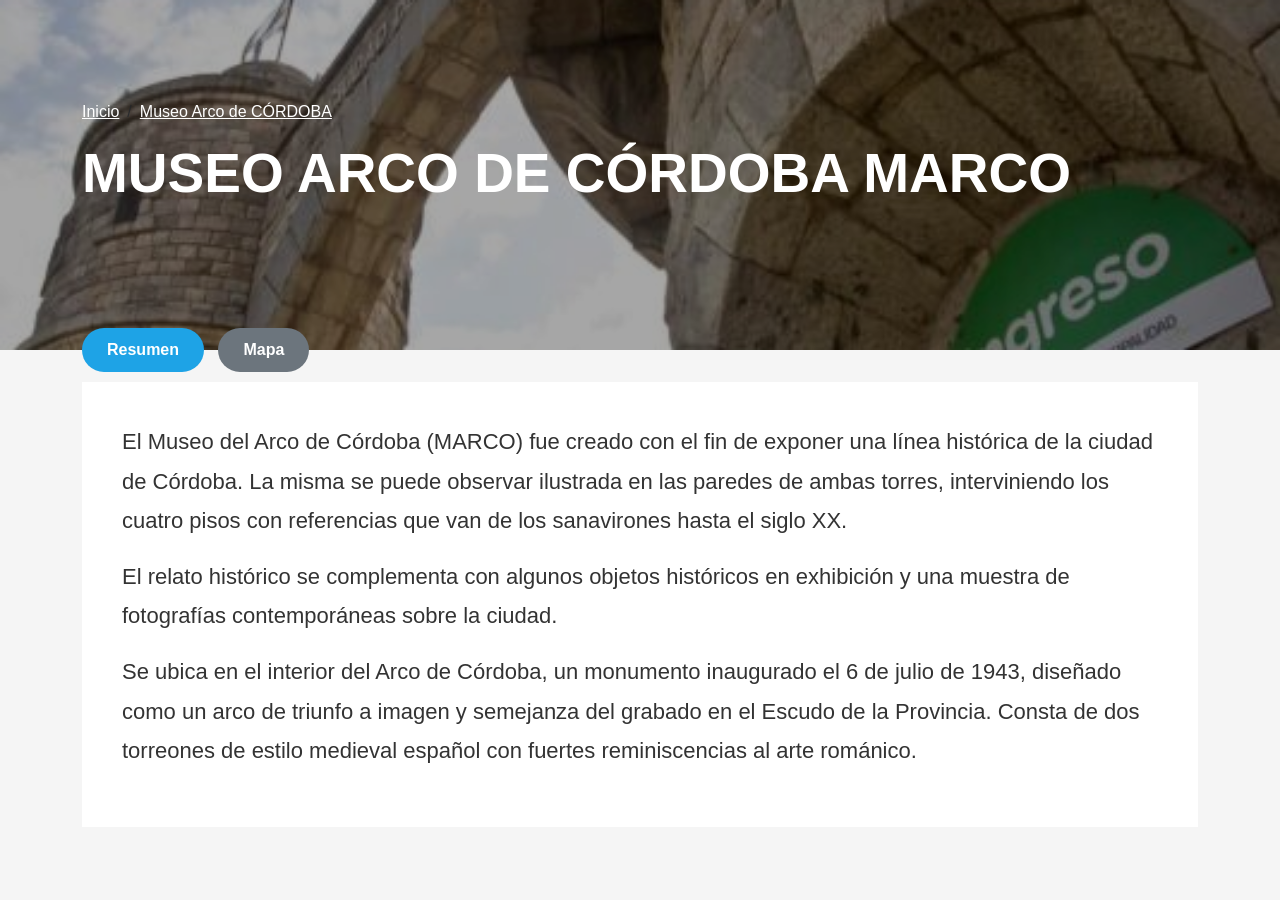
<file: marco.html>
<!DOCTYPE html>
<html lang="es">
<head>
<meta charset="UTF-8">
<meta name="viewport" content="width=device-width, initial-scale=1">

<title>Museo Arco de Córdoba MARCO</title>

<link href="https://cdn.jsdelivr.net/npm/bootstrap@5.3.3/dist/css/bootstrap.min.css" rel="stylesheet">

<style>

body{
    background:#f5f5f5;
    font-family: Arial, sans-serif;
}

/* BANNER */

.hero{
    height:350px;
    background:url("./img/marco.jpg") center center/cover;
    position:relative;
}

.hero::before{
    content:"";
    position:absolute;
    inset:0;
    background:rgba(0,0,0,.35);
}

.hero-content{
    position:relative;
    z-index:2;
    color:white;
    padding-top:100px;
}

.hero h1{
    font-size:55px;
    font-weight:800;
    text-transform:uppercase;
}

.breadcrumb a{
    color:white;
}

.breadcrumb-item.active{
    color:white;
}

/* BOTONES */

.nav-tabs-custom{
    margin-top:-22px;
    position:relative;
    z-index:10;
}

.btn-tab{
    border:none;
    border-radius:30px;
    padding:10px 25px;
    color:white;
    font-weight:600;
    margin-right:10px;
}

.btn-resumen{
    background:#1ea3e6;
}

.btn-mapa{
    background:#6c757d;
}

/* CONTENIDO */

.contenido{
    background:white;
    padding:40px;
    margin-top:10px;
}

.contenido p{
    font-size:22px;
    line-height:1.8;
    color:#333;
}

.mapa{
    width:100%;
    height:450px;
    border:none;
    border-radius:10px;
}

@media(max-width:768px){

.hero{
    height:250px;
}

.hero h1{
    font-size:32px;
}

.contenido p{
    font-size:18px;
}

}

</style>
</head>
<body>

<!-- BANNER -->

<section class="hero">

<div class="container hero-content">

<nav aria-label="breadcrumb">
<ol class="breadcrumb">
<li class="breadcrumb-item">
<a href="index.html">Inicio</a>
</li>

<li class="breadcrumb-item">
<a href="#">Museo Arco de CÓRDOBA</a>
</li>
</ol>
</nav>

<h1>MUSEO ARCO DE CÓRDOBA MARCO</h1>

</div>

</section>

<!-- BOTONES -->

<div class="container nav-tabs-custom">

<button class="btn-tab btn-resumen"
onclick="mostrarResumen()">
Resumen
</button>

<button class="btn-tab btn-mapa"
onclick="mostrarMapa()">
Mapa
</button>

</div>

<!-- CONTENIDO -->

<div class="container">

<div class="contenido" id="resumen">

<p>
El Museo del Arco de Córdoba (MARCO) fue creado con el fin de exponer una línea histórica de la ciudad de Córdoba.
La misma se puede observar ilustrada en las paredes de ambas torres, interviniendo los cuatro pisos con referencias
que van de los sanavirones hasta el siglo XX.
</p>

<p>
El relato histórico se complementa con algunos objetos históricos en exhibición y una muestra de fotografías
contemporáneas sobre la ciudad.
</p>

<p>
Se ubica en el interior del Arco de Córdoba, un monumento inaugurado el 6 de julio de 1943,
diseñado como un arco de triunfo a imagen y semejanza del grabado en el Escudo de la Provincia.
Consta de dos torreones de estilo medieval español con fuertes reminiscencias al arte románico.
</p>

</div>

<div class="contenido d-none" id="mapa">

<h3 class="mb-4">
Ubicación del Museo Arco de Córdoba (MARCO)
</h3>

<iframe
class="mapa"
src="https://www.google.com/maps?q=Arco%20de%20Cordoba%20Cordoba%20Argentina&output=embed">
</iframe>

</div>

</div>

<script>

function mostrarResumen(){
    document.getElementById("resumen").classList.remove("d-none");
    document.getElementById("mapa").classList.add("d-none");
}

function mostrarMapa(){
    document.getElementById("mapa").classList.remove("d-none");
    document.getElementById("resumen").classList.add("d-none");
}

</script>

<script src="https://cdn.jsdelivr.net/npm/bootstrap@5.3.3/dist/js/bootstrap.bundle.min.js"></script>

</body>
</html>
</file>
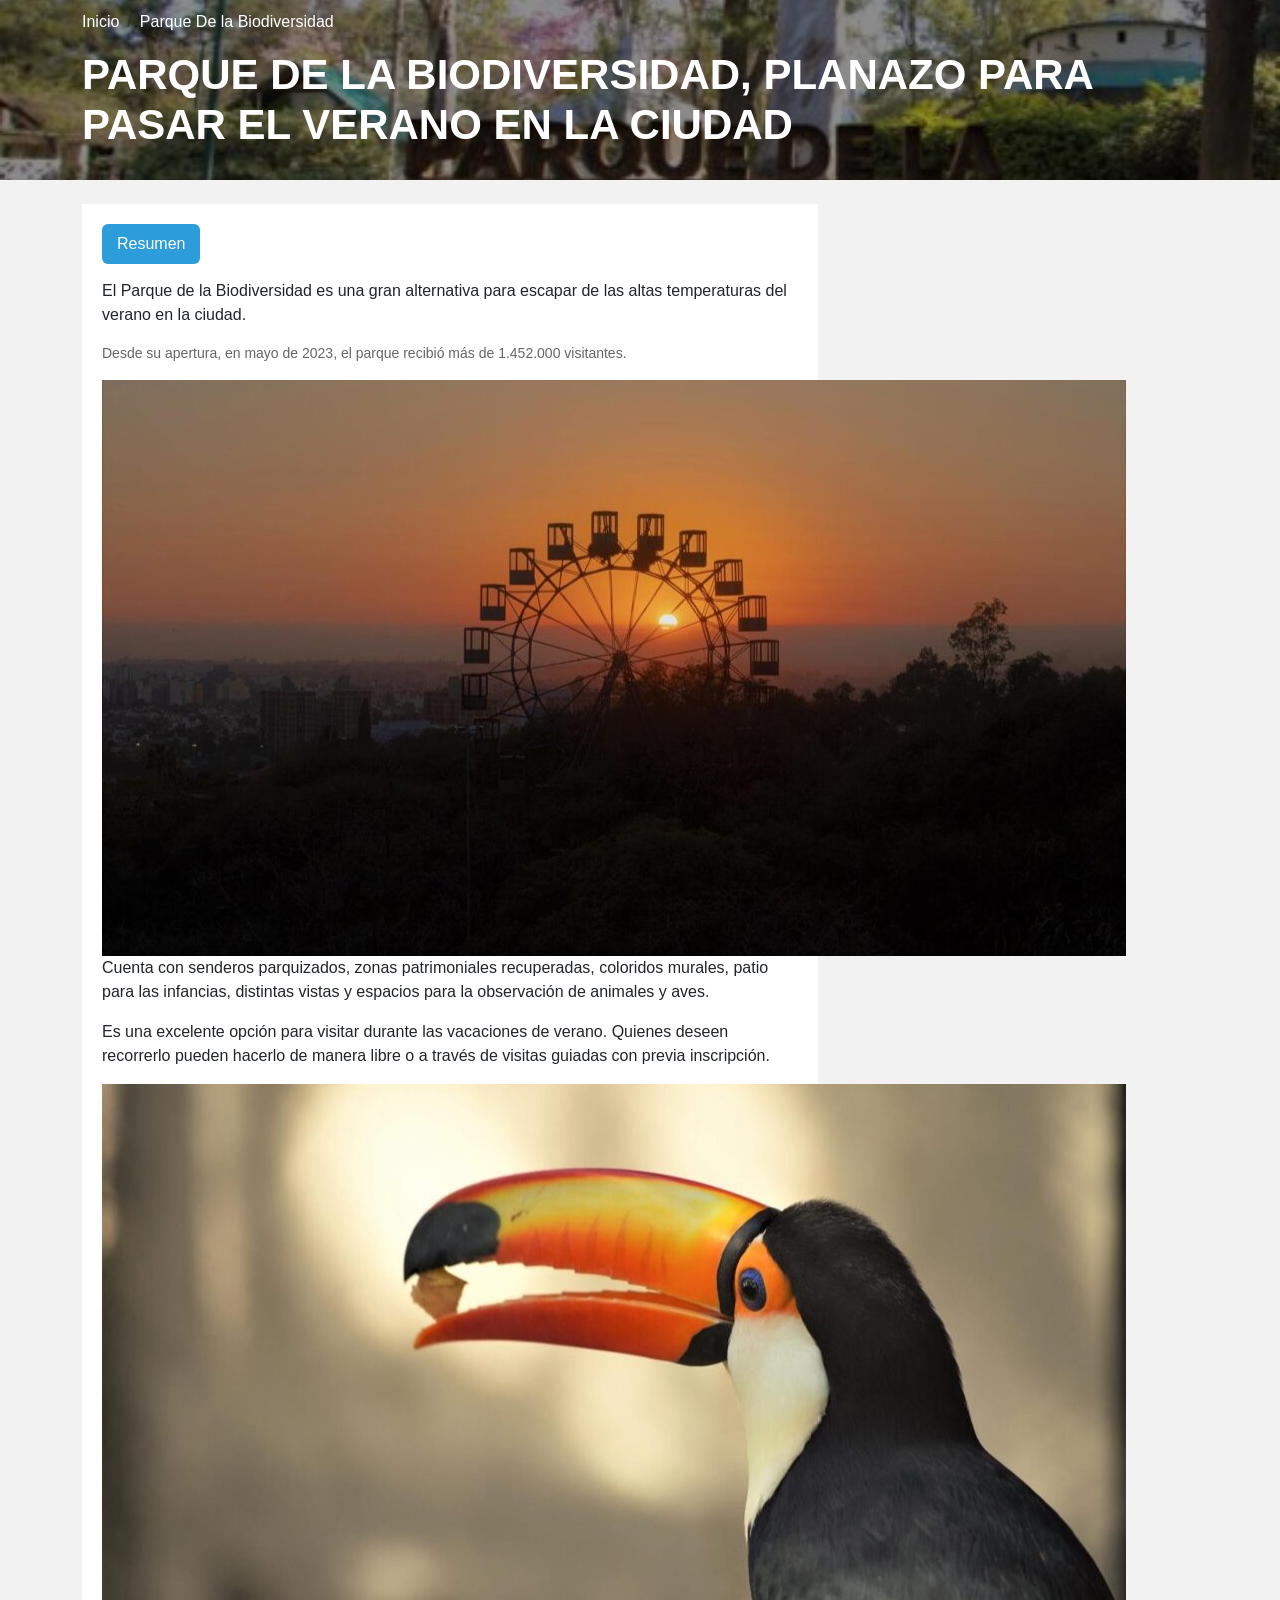
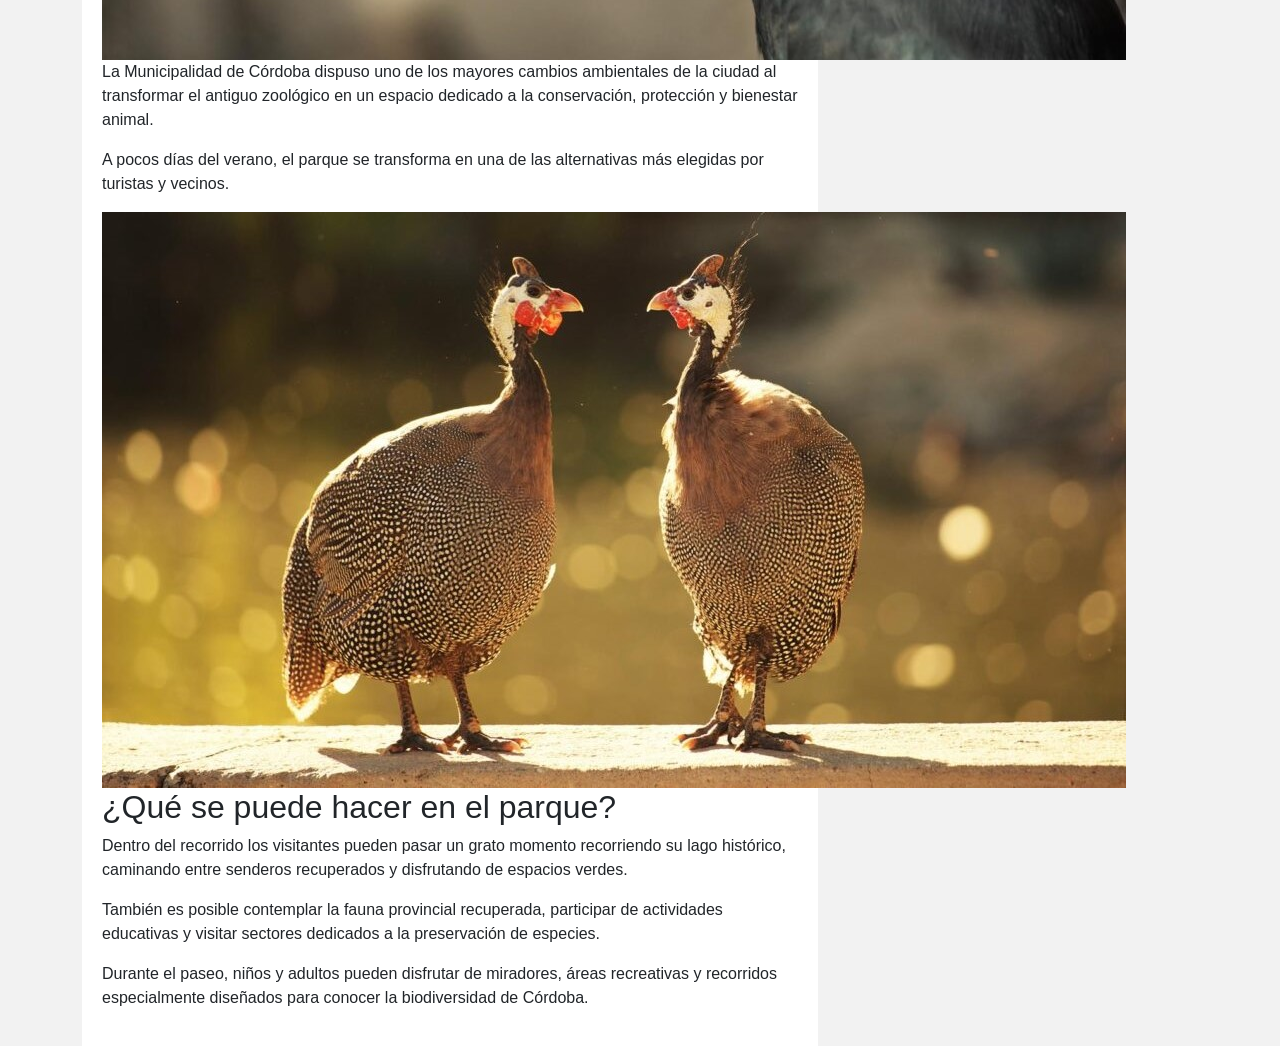
<file: parqueBio.html>
<!DOCTYPE html>
<html lang="es">
<head>
<meta charset="UTF-8">
<meta name="viewport" content="width=device-width, initial-scale=1">

<title>Parque de la Biodiversidad</title>

<link href="https://cdn.jsdelivr.net/npm/bootstrap@5.3.3/dist/css/bootstrap.min.css" rel="stylesheet">

<style>

body{
    background:#f2f2f2;
    font-family:Arial, Helvetica, sans-serif;
}

.hero{
    height:180px;
    background:url("./img/parque\ biodiversidad.jpg") center center/cover;
    position:relative;
}

.hero::before{
    content:"";
    position:absolute;
    inset:0;
    background:rgba(0,0,0,.45);
}

.hero-content{
    position:relative;
    z-index:2;
    color:white;
    padding-top:10px;
}

.hero h1{
    font-size:42px;
    font-weight:800;
    text-transform:uppercase;
}

.breadcrumb a{
    color:white;
    text-decoration:none;
}

.badge-resumen{
    background:#2d9cdb;
    color:white;
    padding:8px 15px;
    border-radius:6px;
    display:inline-block;
    margin-bottom:15px;
}

.main-content{
    background:white;
    padding:20px;
}

.sidebar{
    background:white;
    padding:20px;
    border-radius:4px;
}

.tag{
    display:inline-block;
    padding:5px 12px;
    margin:3px;
    border-radius:15px;
    font-size:12px;
    color:white;
}

.azul{
    background:#3ca8e8;
}

.rojo{
    background:#ef3d4d;
}

.article-img{
    width:100%;
    margin:20px 0;
}

h3{
    margin-top:20px;
    font-weight:bold;
}

.text-small{
    font-size:14px;
    color:#666;
}

</style>
</head>
<body>

<!-- BANNER -->

<section class="hero">

<div class="container hero-content">

<nav aria-label="breadcrumb">
<ol class="breadcrumb">
<li class="breadcrumb-item">
<a href="index.html">Inicio</a>
</li>

<li class="breadcrumb-item">
<a href="#">Parque De la Biodiversidad</a>
</li>
</ol>
</nav>

<h1>
PARQUE DE LA BIODIVERSIDAD, PLANAZO PARA PASAR EL VERANO EN LA CIUDAD
</h1>

</div>

</section>

<!-- CONTENIDO -->

<div class="container mt-4">

<div class="row">

<!-- ARTICULO -->

<div class="col-lg-8">

<div class="main-content">

<span class="badge-resumen">
Resumen
</span>

<p>
El Parque de la Biodiversidad es una gran alternativa para escapar de las altas
temperaturas del verano en la ciudad.
</p>

<p class="text-small">
Desde su apertura, en mayo de 2023, el parque recibió más de 1.452.000 visitantes.
</p>

<img src="./img/ruedaeifeil.jpg">

<p>
Cuenta con senderos parquizados, zonas patrimoniales recuperadas,
coloridos murales, patio para las infancias, distintas vistas y espacios
para la observación de animales y aves.
</p>

<p>
Es una excelente opción para visitar durante las vacaciones de verano.
Quienes deseen recorrerlo pueden hacerlo de manera libre o a través
de visitas guiadas con previa inscripción.
</p>

<img src="./img/tcan.jpg">

<p>
La Municipalidad de Córdoba dispuso uno de los mayores cambios
ambientales de la ciudad al transformar el antiguo zoológico en un
espacio dedicado a la conservación, protección y bienestar animal.
</p>

<p>
A pocos días del verano, el parque se transforma en una de las
alternativas más elegidas por turistas y vecinos.
</p>

<img src="./img/pajaro.jpg">

<h2>
¿Qué se puede hacer en el parque?
</h2>

<p>
Dentro del recorrido los visitantes pueden pasar un grato momento
recorriendo su lago histórico, caminando entre senderos recuperados
y disfrutando de espacios verdes.
</p>

<p>
También es posible contemplar la fauna provincial recuperada,
participar de actividades educativas y visitar sectores dedicados
a la preservación de especies.
</p>

<p>
Durante el paseo, niños y adultos pueden disfrutar de miradores,
áreas recreativas y recorridos especialmente diseñados para conocer
la biodiversidad de Córdoba.
</p>

</div>

</div>
<script src="https://cdn.jsdelivr.net/npm/bootstrap@5.3.3/dist/js/bootstrap.bundle.min.js"></script>

</body>
</html>
</file>
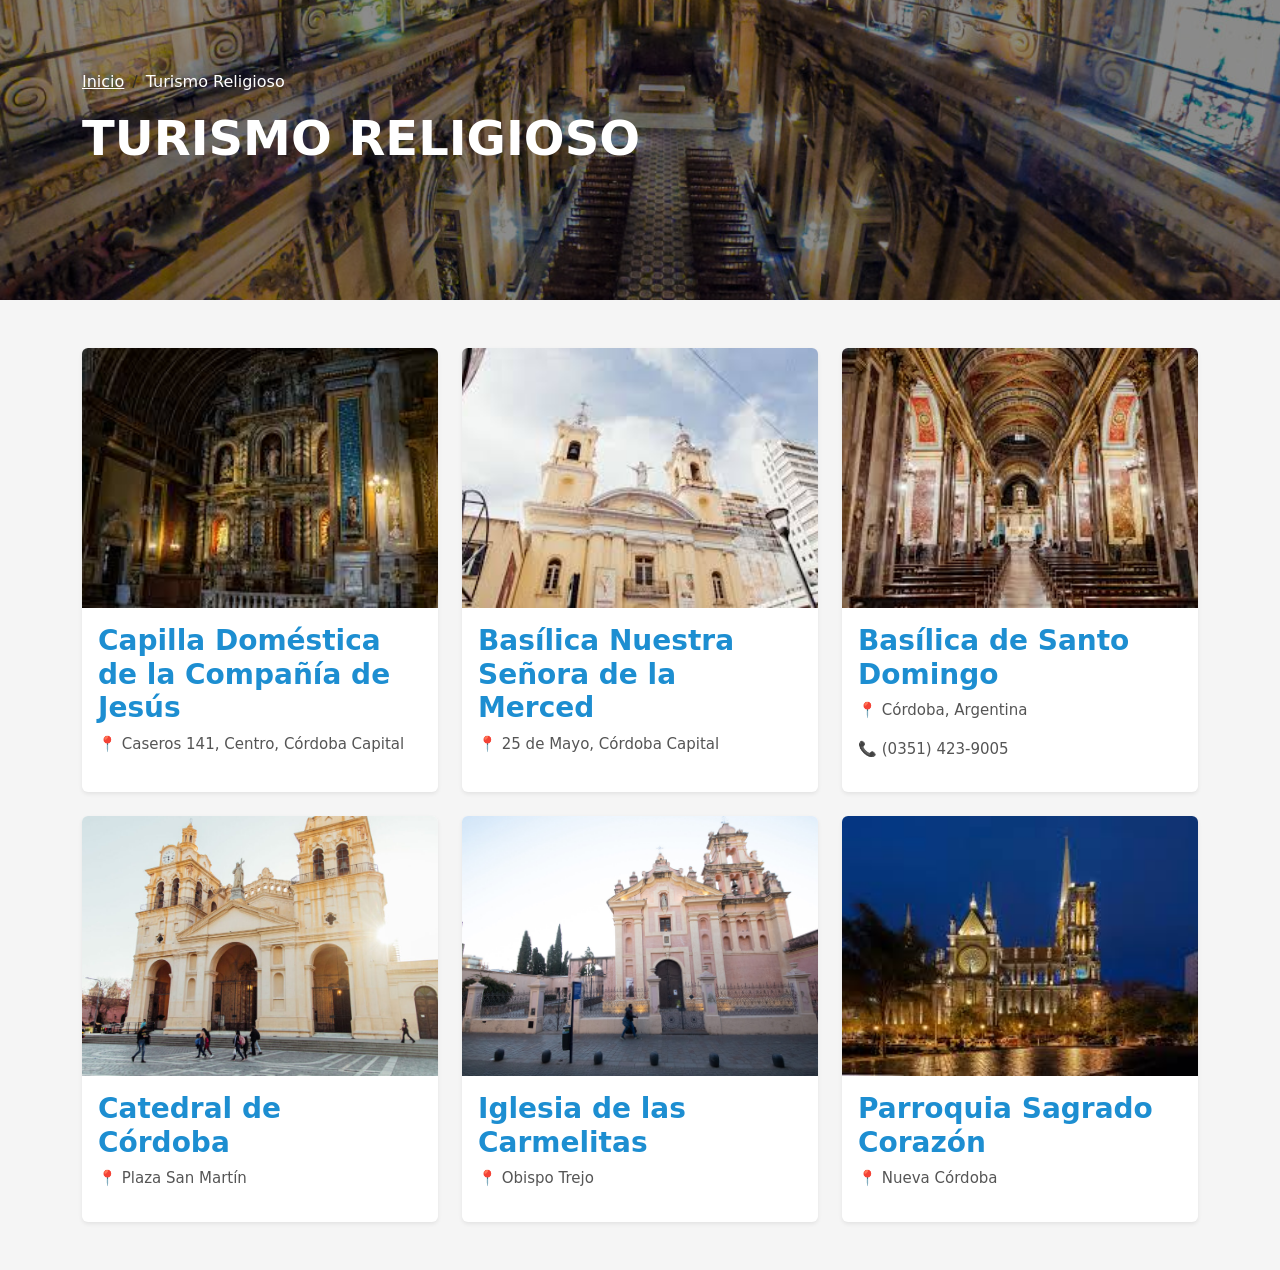
<file: turismo.html>
<!DOCTYPE html>
<html lang="es">
<head>
<meta charset="UTF-8">
<meta name="viewport" content="width=device-width, initial-scale=1">

<title>Turismo Religioso</title>

<link href="https://cdn.jsdelivr.net/npm/bootstrap@5.3.3/dist/css/bootstrap.min.css" rel="stylesheet">

<style>

body{
    background:#f5f5f5;
}

/* HERO */

.hero{
    height:300px;
    background:url("./img/portada\ religiosa.jpg") center center/cover;
    position:relative;
    color:white;
}

.hero::before{
    content:"";
    position:absolute;
    inset:0;
    background:rgba(0,0,0,.45);
}

.hero-content{
    position:relative;
    z-index:2;
    padding-top:70px;
}

.hero h1{
    font-size:48px;
    font-weight:700;
}

/* CATEGORIAS */

.categorias{
    margin-top:-25px;
    position:relative;
    z-index:10;
}

.btn-cat{
    border-radius:40px;
    padding:10px 25px;
    color:white;
    font-weight:600;
    text-decoration:none;
}

.rojo{
    background:#ef3b3a;
}

.naranja{
    background:#f7a42c;
}

.verde{
    background:#71c96d;
}

.negro{
    background:black;
}

/* FILTRO */

.filtro-box{
    background:white;
    padding:30px;
    border-radius:8px;
}

.btn-filtro{
    background:black;
    color:white;
    font-weight:bold;
    border:none;
    padding:12px 25px;
    border-radius:8px;
}

/* CARDS */

.card{
    border:none;
    overflow:hidden;
    transition:.3s;
}

.card:hover{
    transform:translateY(-5px);
}

.card img{
    height:260px;
    object-fit:cover;
}

.card-title{
    color:#1d8ed1;
    font-weight:700;
}

.info{
    color:#555;
    font-size:15px;
}

</style>
</head>
<body>

<!-- HERO -->

<section class="hero">

<div class="container hero-content">

<nav>
<ol class="breadcrumb text-white">
<li class="breadcrumb-item">
<a href="index.html" class="text-white">Inicio</a>
</li>
<li class="breadcrumb-item active text-white">Turismo Religioso </li>
</ol>
</nav>

<h1>TURISMO RELIGIOSO</h1>

</div>

</section>
<!-- TARJETAS -->

<div class="container py-5">

<div class="row g-4">

<!-- CARD 1 -->

<div class="col-lg-4 col-md-6">

<div class="card h-100 shadow-sm">

<img src="./img/compañia de jesus.jpeg" alt="">

<div class="card-body">

<h3 class="card-title">
Capilla Doméstica de la Compañía de Jesús
</h3>

<p class="info">
📍 Caseros 141, Centro, Córdoba Capital
</p>

</div>

</div>

</div>

<!-- CARD 2 -->

<div class="col-lg-4 col-md-6">

<div class="card h-100 shadow-sm">

<img src="./img/basilica.jpeg" alt="">

<div class="card-body">

<h3 class="card-title">
Basílica Nuestra Señora de la Merced
</h3>

<p class="info">
📍 25 de Mayo, Córdoba Capital
</p>

</div>

</div>

</div>

<!-- CARD 3 -->

<div class="col-lg-4 col-md-6">

<div class="card h-100 shadow-sm">

<img src="./img/santodomingo.jpeg" alt="">

<div class="card-body">

<h3 class="card-title">
Basílica de Santo Domingo
</h3>

<p class="info">
📍 Córdoba, Argentina
</p>

<p class="info">
📞 (0351) 423-9005
</p>

</div>

</div>

</div>

<!-- CARD 4 -->

<div class="col-lg-4 col-md-6">

<div class="card h-100 shadow-sm">

<img src="./img/catedral.jpeg" alt="">

<div class="card-body">

<h3 class="card-title">
Catedral de Córdoba
</h3>

<p class="info">
📍 Plaza San Martín
</p>

</div>

</div>

</div>

<!-- CARD 5 -->

<div class="col-lg-4 col-md-6">

<div class="card h-100 shadow-sm">

<img src="./img/carmelitas.jpg" alt="">

<div class="card-body">

<h3 class="card-title">
Iglesia de las Carmelitas
</h3>

<p class="info">
📍 Obispo Trejo
</p>

</div>

</div>

</div>

<!-- CARD 6 -->

<div class="col-lg-4 col-md-6">

<div class="card h-100 shadow-sm">

<img src="./img/sagrado.jpeg" alt="">

<div class="card-body">

<h3 class="card-title">
Parroquia Sagrado Corazón
</h3>

<p class="info">
📍 Nueva Córdoba
</p>

</div>

</div>

</div>

</div>

</div>

<script src="https://cdn.jsdelivr.net/npm/bootstrap@5.3.3/dist/js/bootstrap.bundle.min.js"></script>

</body>
</html>
</file>
